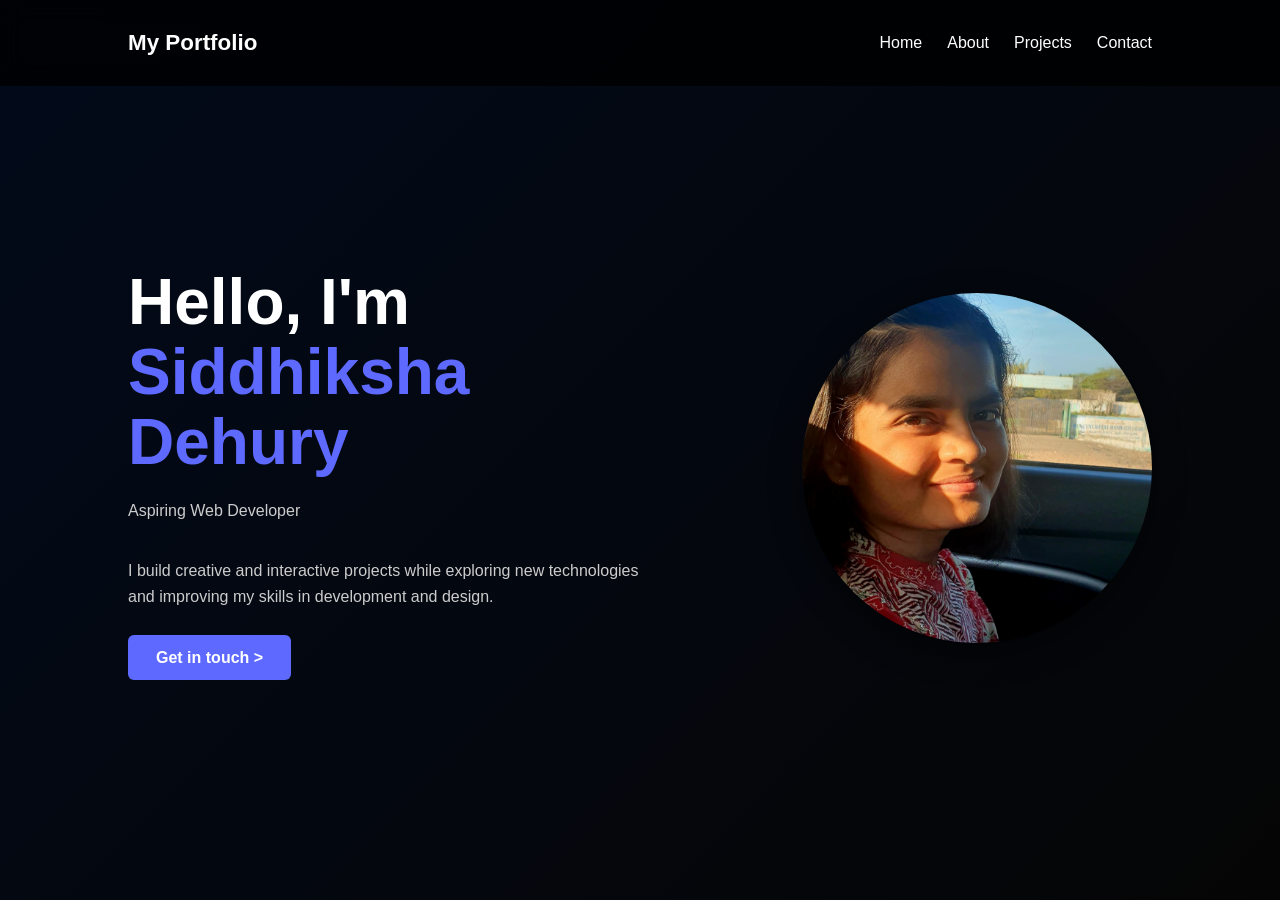
<file: index.html>
<!DOCTYPE html>
<html lang="en">
<head>
    <meta charset="UTF-8">
    <meta name="viewport" content="width=device-width, initial-scale=1.0">
    <title>My Portfolio</title>
    <link rel="stylesheet" href="style.css">
</head>
<body>
    <nav>
        <div class="logo">My Portfolio</div>
        <ul>
            <li><a href="index.html" class="active">Home</a></li>
            <li><a href="about.html">About</a></li>
            <li><a href="projects.html">Projects</a></li>
            <li><a href="contact.html">Contact</a></li>
        </ul>
    </nav>

    <header class="hero">
        <div class="hero-content">
            <h1>Hello, I'm <br><span class="highlight">Siddhiksha Dehury</span></h1>
            <p> Aspiring Web Developer </p>
            <p>I build creative and interactive projects while exploring new technologies and improving my skills in development and design.</p>
            <div class="hero-btns">
                <a href="contact.html" class="btn-primary">Get in touch ></a>
            </div>
        </div>

        <div class="hero-image">
            <div class="image-box">
                <img src="image.jpg" alt="Siddhiksha Dehury">
            </div>
        </div>
    </header>
</body>
</html>
</file>
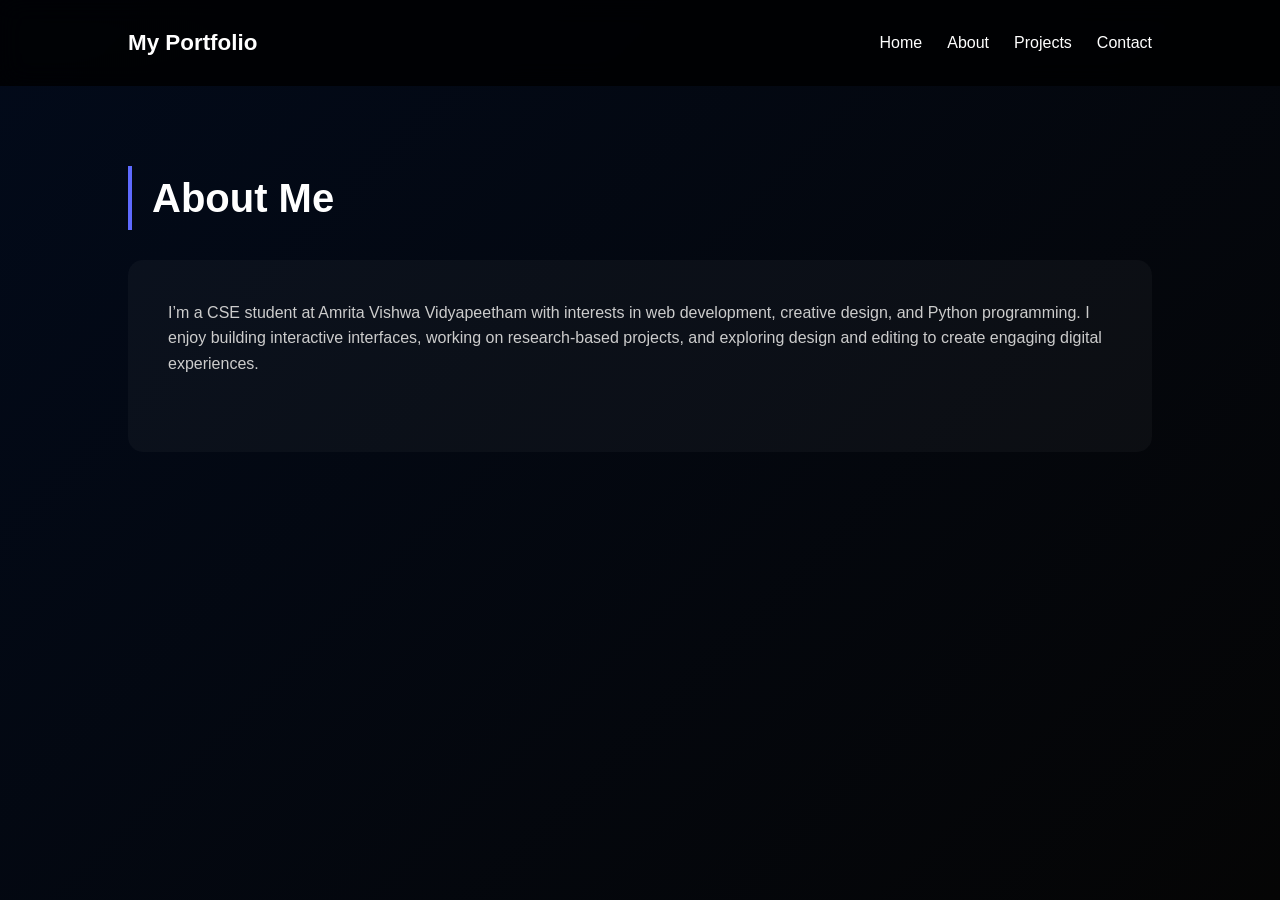
<file: about.html>
<!DOCTYPE html>
<html lang="en">
<head>
    <meta charset="UTF-8">
    <meta name="viewport" content="width=device-width, initial-scale=1.0">
    <title>My Portfolio | About</title>
    <link rel="stylesheet" href="style.css">
</head>
<body>
    <nav>
        <div class="logo">My Portfolio</div>
        <ul>
            <li><a href="index.html">Home</a></li>
            <li><a href="about.html" class="active">About</a></li>
            <li><a href="projects.html">Projects</a></li>
            <li><a href="contact.html">Contact</a></li>
        </ul>
    </nav>

    <section class="content-section">
        <h2>About Me</h2>
        <div class="glass-card">
            <p>I’m a CSE student at Amrita Vishwa Vidyapeetham with interests in web development, creative design, and Python programming. 
                I enjoy building interactive interfaces, working on research-based projects, and exploring design and editing to create engaging digital experiences.</p>
        </div>
    </section>
</body>
</html>
</file>
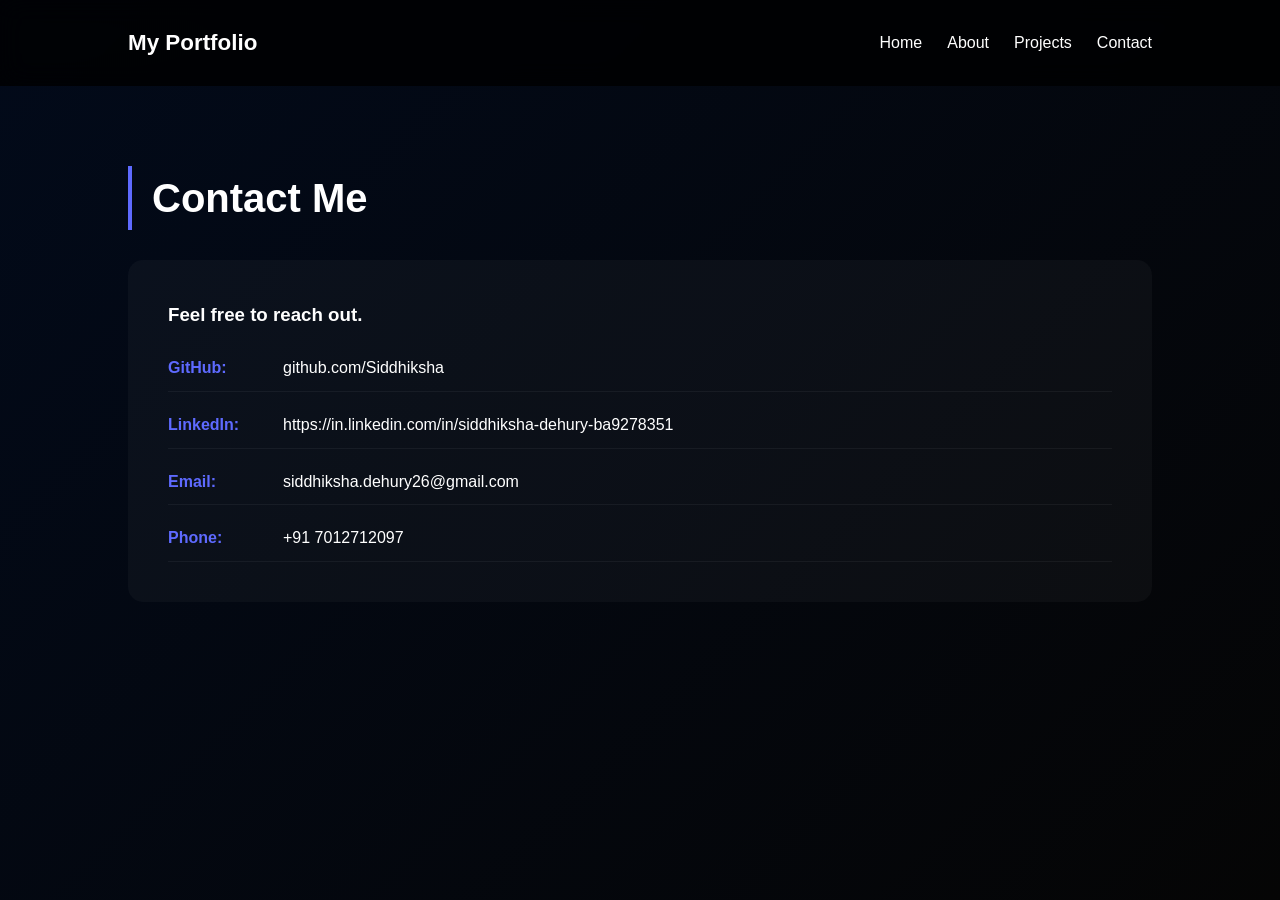
<file: contact.html>
<!DOCTYPE html>
<html lang="en">
<head>
    <meta charset="UTF-8">
    <meta name="viewport" content="width=device-width, initial-scale=1.0">
    <title>My Portfolio | Contact</title>
    <link rel="stylesheet" href="style.css">
</head>
<body>
    <nav>
        <div class="logo">My Portfolio</div>
        <ul>
            <li><a href="index.html">Home</a></li>
            <li><a href="about.html">About</a></li>
            <li><a href="projects.html">Projects</a></li>
            <li><a href="contact.html" class="active">Contact</a></li>
        </ul>
    </nav>

    <section class="content-section">
    <h2>Contact Me</h2>
    <div class="glass-card contact-container">
        <h3 class="contact-intro">Feel free to reach out.</h3>
        <br>
        
        <div class="contact-info">
            <div class="contact-item">
                <span class="label">GitHub:</span>
                <a href="https://github.com/siddhikshadehury26-gif" target="_blank">github.com/Siddhiksha</a>
            </div>
            <div class="contact-item">
                <span class="label">LinkedIn:</span>
                <a href="https://in.linkedin.com/in/siddhiksha-dehury-ba9278351" target="_blank">https://in.linkedin.com/in/siddhiksha-dehury-ba9278351</a>
            </div>
            <div class="contact-item">
                <span class="label">Email:</span>
                <a href="mailto:siddhiksha.dehury26@gmail.com"target="_blank">siddhiksha.dehury26@gmail.com</a>
            </div>
            <div class="contact-item">
                <span class="label">Phone:</span>
                <span class="value">+91 7012712097</span>
            </div>
        </div>
    </div>
</section>
</body>
</html>
</file>
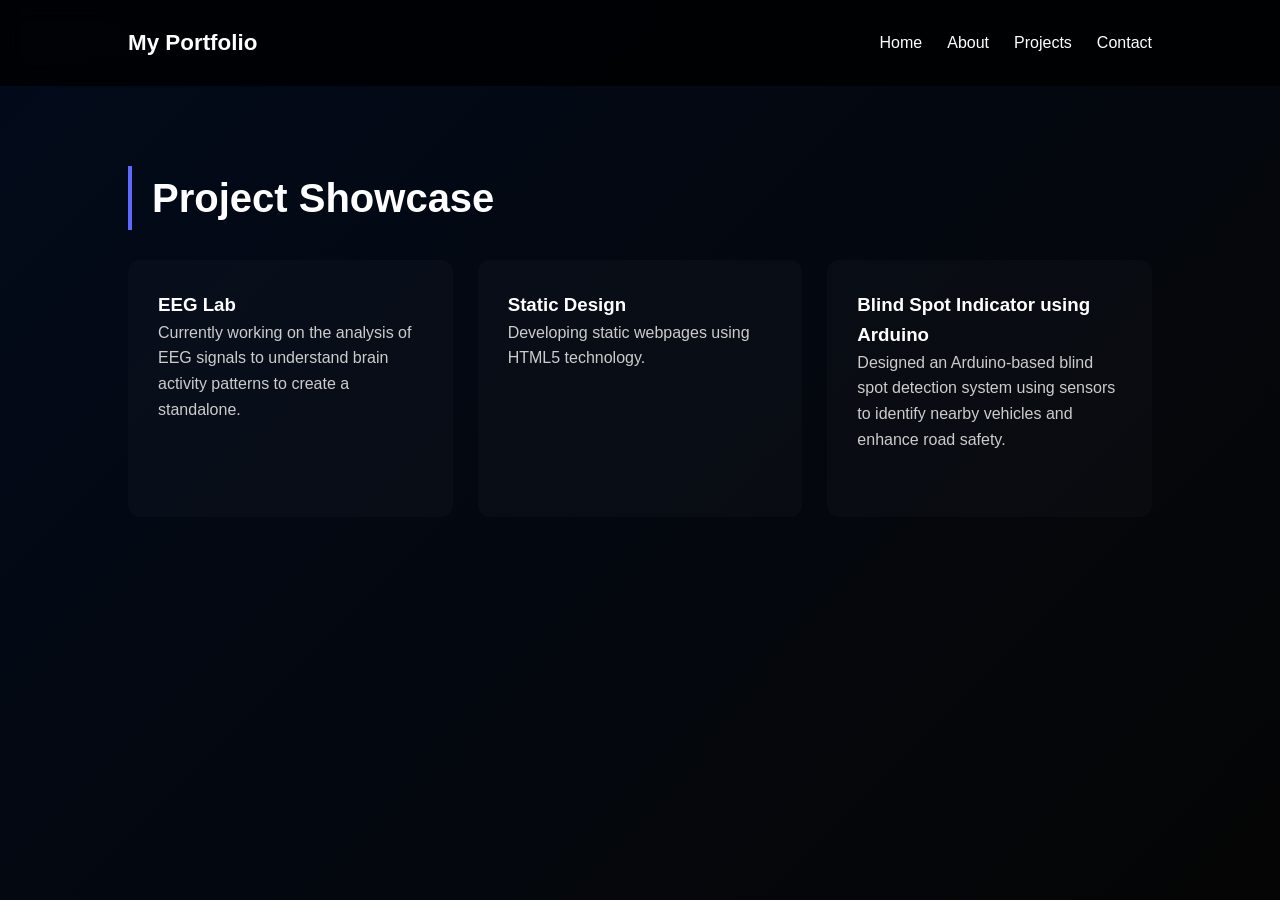
<file: projects.html>
<!DOCTYPE html>
<html lang="en">
<head>
    <meta charset="UTF-8">
    <meta name="viewport" content="width=device-width, initial-scale=1.0">
    <title>My Portfolio | Projects</title>
    <link rel="stylesheet" href="style.css">
</head>
<body>
    <nav>
        <div class="logo">My Portfolio</div>
        <ul>
            <li><a href="index.html">Home</a></li>
            <li><a href="about.html">About</a></li>
            <li><a href="projects.html" class="active">Projects</a></li>
            <li><a href="contact.html">Contact</a></li>
        </ul>
    </nav>

    <section class="content-section">
        <h2>Project Showcase</h2>
        <div class="project-grid">
            <div class="project-card">
                <h3>EEG Lab</h3>
                <p>Currently working on the analysis of EEG signals to understand brain activity patterns to create a standalone.</p>
                
            </div>
            <div class="project-card">
                <h3>Static Design</h3>
                <p>Developing static webpages using HTML5 technology.</p>
            </div>
            
            <div class="project-card">
                <h3>Blind Spot Indicator using Arduino</h3>
                <p>Designed an Arduino-based blind spot detection system using sensors to identify nearby vehicles and enhance road safety.</p>
                
            </div>
                
            </div>
        </div>
    </section>
</body>
</html>
</file>
<file: style.css>
*{margin:0;padding:0;box-sizing:border-box;scroll-behavior:smooth;}
body{
    background:linear-gradient(135deg,#020a1a 0%,#050505 100%);
    background-attachment:fixed;
    color:#fff;
    font-family:'Segoe UI',sans-serif;
    line-height:1.6;
    overflow-x:hidden;
    min-height:100vh;
}

/* NAV */
nav{
    display:flex;
    justify-content:space-between;
    padding:25px 10%;
    align-items:center;
    position:sticky;
    top:0;
    background:rgba(0,0,0,0.8);
    backdrop-filter:blur(12px);
    z-index:1000;
}
.logo {
    font-weight:bold;
    font-size:1.4rem;
}
nav ul{
    display:flex;
    list-style:none;
}
nav ul li{
    margin-left:25px;
}
nav ul li a{
    color:#fff;
    text-decoration:none;
    transition:.3s;
}
nav ul li a:hover{
    color:#5e6aff;
}

/* HERO */
.hero{
    display:flex;
    align-items:center;
    justify-content:space-between;
    padding:80px 10%;
    min-height:85vh;
    gap:40px;
}
.hero-content{
    flex:1.2;
}
h1{
    font-size:4rem;
    margin-bottom:20px;
    line-height:1.1;
}
.highlight{
    color:#5e6aff;
}
p{
    color:#ccc;
    margin-bottom:35px;
}
.btn-primary{
    background:#5e6aff;
    color:#fff;
    padding:14px 28px;
    text-decoration:none;
    border-radius:6px;
    font-weight:bold;
}

/* IMAGE */
.hero-image{
    flex:1;
    display:flex;
    justify-content:flex-end;}
.image-box{
    width:350px;
    height:350px;
    border-radius:50%;
    overflow:hidden;
    box-shadow:0 10px 30px rgba(0,0,0,.5);
}
.image-box img{
    width:100%;
    height:100%;
    object-fit:cover;
}

/* SECTIONS */
.content-section{
    padding:80px 10%;}
h2{
    font-size:2.5rem;
    margin-bottom:30px;
    border-left:4px solid #5e6aff;
    padding-left:20px;
}
.glass-card{
    background:rgba(255,255,255,.03);
    padding:40px;
    border-radius:15px;
}

/* CONTACT */
.contact-info{
    display:flex;
    flex-direction:column;
    gap:20px;}
.contact-item{
    display:flex;
    gap:15px;
    padding-bottom:10px;
    border-bottom:1px solid rgba(255,255,255,.05);
}
.label{
    color:#5e6aff;
    font-weight:bold;
    width:100px;
}
.contact-item a{
    color:#fff;
    text-decoration:none;
}
.contact-item a:hover{
    color:#5e6aff;
}
.value{
    color:#fff;
}

/* PROJECTS */
.project-grid{
    display:grid;
    grid-template-columns:repeat(auto-fit,minmax(300px,1fr));
    gap:25px;
}
.project-card{
    background:rgba(255,255,255,.02);
    padding:30px;
    border-radius:12px;
}

/* FIX LINKS */
a{
    word-break:break-all;
}

/* RESPONSIVE */
@media(max-width:900px){
    .hero{
        flex-direction:column;
        text-align:center;
    }
    .image-box{
        width:280px;
        height:280px;}
    h1{
        font-size:2.8rem;
    }

    nav{
        flex-direction:column;
        gap:15px;
        align-items:center;
    }
    nav ul{
        flex-direction:row;
    justify-content: center;
    }
    nav ul li a{
        font-size:0.9rem;
    }

    .content-section{
        padding:40px 5%;
    }
    .glass-card{
        padding:20px;
    }

    .contact-item{
        flex-direction:column;
        gap:5px;}
    .label{
        width:auto;
    }
}
</file>
